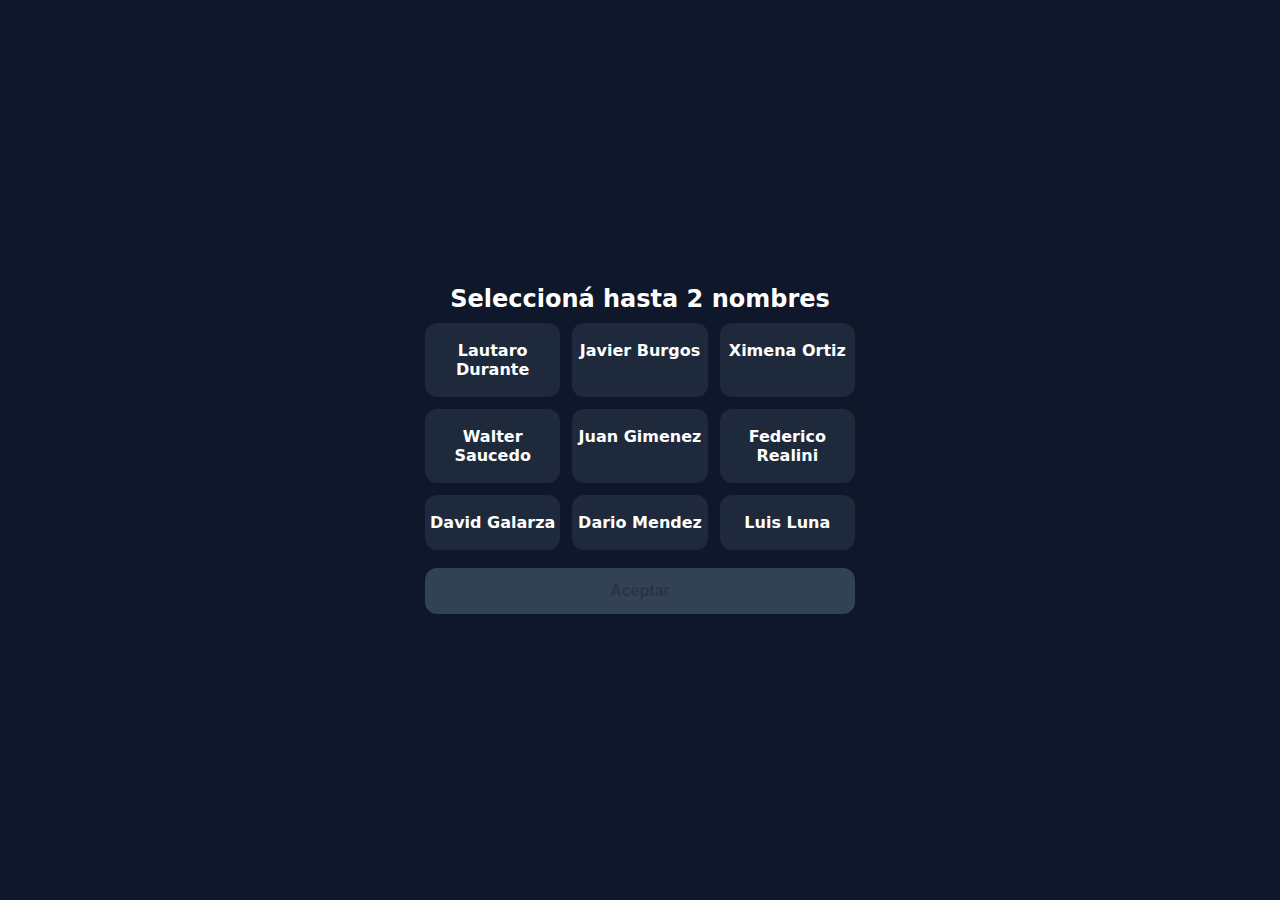
<file: index.html>
<!DOCTYPE html>
<html lang="es">
<head>
  <meta charset="UTF-8" />
  <meta name="viewport" content="width=device-width, initial-scale=1.0" />
  <title>Tierra Nativa - Reportes</title>
  <link rel="stylesheet" href="styles.css" />
</head>

<body>
  <div class="app">

    <!-- empleados -->
    <div id="empleadoScreen">
      <h2>Seleccioná hasta 2 nombres</h2>
      <div class="grid">
        <div class="option option-empleado" data-emp="Lautaro Durante">Lautaro Durante</div>
        <div class="option option-empleado" data-emp="Javier Burgos">Javier Burgos</div>
        <div class="option option-empleado" data-emp="Ximena Ortiz">Ximena Ortiz</div>
        <div class="option option-empleado" data-emp="Walter Saucedo">Walter Saucedo</div>
        <div class="option option-empleado" data-emp="Juan Gimenez">Juan Gimenez</div>
        <div class="option option-empleado" data-emp="Federico Realini">Federico Realini</div>
        <div class="option option-empleado" data-emp="David Galarza">David Galarza</div>
        <div class="option option-empleado" data-emp="Dario Mendez">Dario Mendez</div>
        <div class="option option-empleado" data-emp="Luis Luna">Luis Luna</div>
      </div>

      <button id="acceptEmpleadoBtn" class="btn" disabled>Aceptar</button>
      <div id="last2Container" style="padding-top:12px;"></div>
    </div>

    <!-- sistema -->
    <div id="optionsScreen" class="hidden">
      <div class="screen-head">
        <button id="backBtn" class="back-btn" aria-label="Volver">←</button>
        <div class="screen-head-title">Seleccioná</div>
      </div>

      <!-- Sector 01–09 -->
      <div class="grid" id="tipoGrid">
        <div class="option option-num" data-tipo="1"><div class="num">01</div><div class="sub">Corte</div></div>
        <div class="option option-num" data-tipo="2"><div class="num">02</div><div class="sub">Grampeado</div></div>
        <div class="option option-num" data-tipo="3"><div class="num">03</div><div class="sub">Encolado</div></div>
        <div class="option option-num" data-tipo="4"><div class="num">04</div><div class="sub">Montaje</div></div>
        <div class="option option-num" data-tipo="5"><div class="num">05</div><div class="sub">Gancho</div></div>
        <div class="option option-num" data-tipo="6"><div class="num">06</div><div class="sub">Emblistado</div></div>
        <div class="option option-num" data-tipo="7"><div class="num">07</div><div class="sub">Contraido</div></div>
        <div class="option option-num" data-tipo="8"><div class="num">08</div><div class="sub">Deco</div></div>
        <div class="option option-num" data-tipo="9"><div class="num">09</div><div class="sub">Loeke</div></div>
      </div>

      <!-- Limp / Mov / Baño -->
      <div class="subblock">
        <div class="grid" id="quickGrid">
          <div class="option option-small" data-quick="LIMP">Limp</div>
          <div class="option option-small" data-quick="MOV">Mov</div>
          <div class="option option-small" data-quick="BANO">Baño</div>
        </div>
      </div>

      <!-- NUEVA LINEA: 3 quick + 1 sector -->
      <div class="subblock">
        <div class="grid grid-4" id="extraGrid">
          <div class="option option-small" data-quick="CARGA_CAMION">Carga Camion</div>
          <div class="option option-small" data-quick="TIMBRE">Atendi Timbre</div>
          <div class="option option-small" data-quick="DESCARGA_MOLDURA">Descarga Moldura</div>

          <!-- Actúa como 01–09 -->
          <div class="option option-small option-sector10" data-tipo="10">Armado Pedido</div>
        </div>
      </div>


      <div class="form-row">
        <div class="form-head">
          <div class="head-left">
            <strong>Cod.</strong>

            <label class="nocode-label">
              <input type="checkbox" id="noCodeChk">
              <span class="small">No hay código</span>
            </label>
          </div>

          <div class="actions-col" id="actionsCol">
            <button id="btnEmpece" class="action-btn" type="button">Empecé</button>
            <button id="btnTermine" class="action-btn" type="button">Terminé</button>
          </div>

          <div class="head-right" id="unitSlotHeader">
            <div id="unitTitle" class="unitTitle">Uni</div>
          </div>
        </div>

        <!-- cuerpo -->
        <div id="formBody" class="form-body mode-code qty-hidden">
          <input id="codeInput" class="input-box" placeholder="Código" inputmode="numeric" autocomplete="off">
          <input id="detailInput" class="input-box" placeholder="Detalle / Observación" autocomplete="off">

          <div id="qtyBox" class="qtyBox">
            <input id="qtyInput" class="input-box" placeholder="Cantidad" inputmode="decimal" autocomplete="off">
          </div>
        </div>

        <div class="reminder">Recordar volver a enviar al finalizar</div>

        <button id="sendBtn" class="btn" disabled>Enviar reporte</button>
        
        
        <div class="hint" id="hintText">Completá para habilitar “Enviar”</div>
      </div>
    </div>

  </div>

  <script src="app.js"></script>
</body>
</html>
</file>
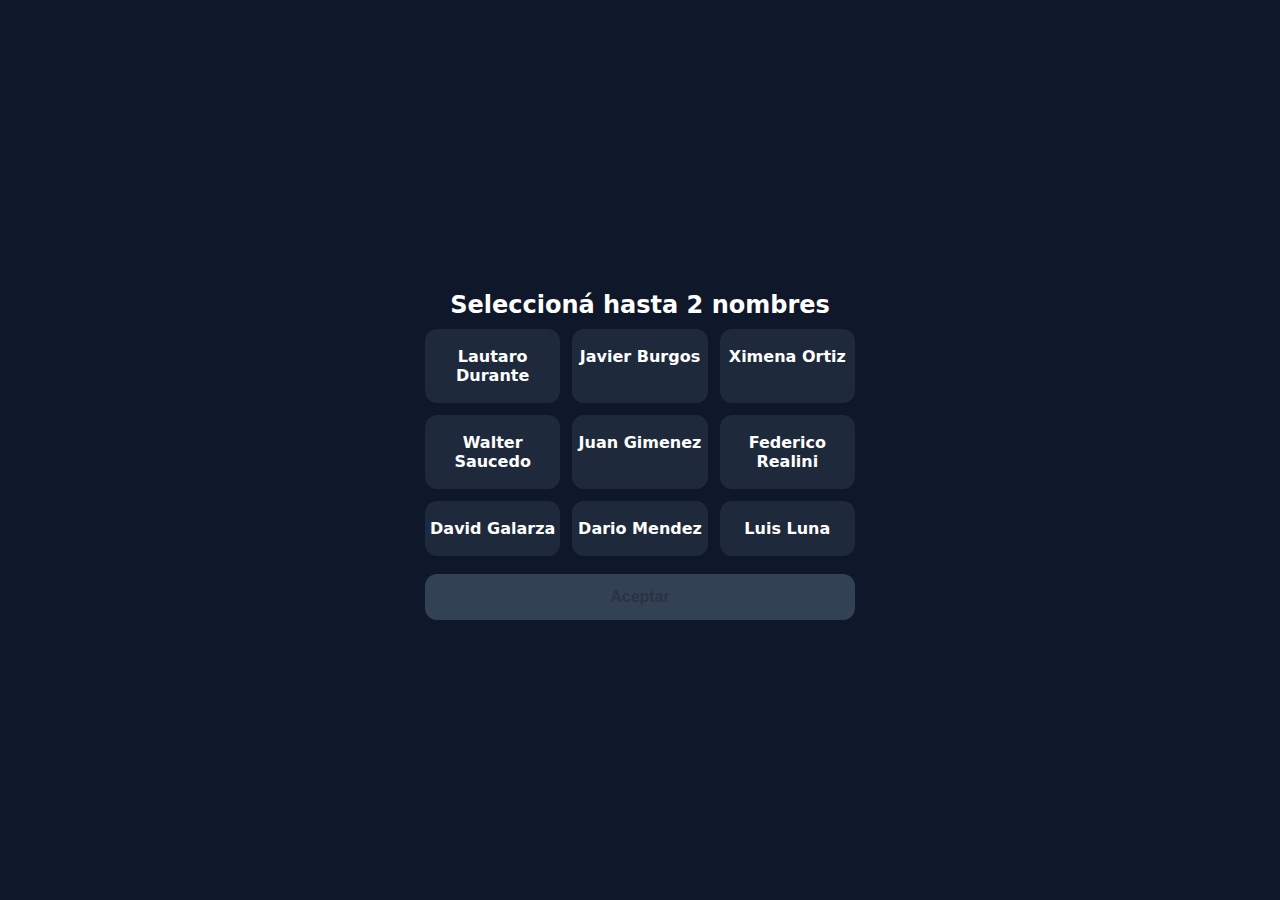
<file: html Programa Pellegrini.html>
<!DOCTYPE html>
<html lang="es">
<head>
  <meta charset="UTF-8" />
  <meta name="viewport" content="width=device-width, initial-scale=1.0" />
  <title>Tierra Nativa - Reportes</title>
  <link rel="stylesheet" href="styles.css" />
</head>

<body>
  <div class="app">

    <!-- empleados -->
    <div id="empleadoScreen">
      <h2>Seleccioná hasta 2 nombres</h2>

      <div class="grid">
        <div class="option" data-emp="Lautaro Durante">Lautaro Durante</div>
        <div class="option" data-emp="Javier Burgos">Javier Burgos</div>
        <div class="option" data-emp="Ximena Ortiz">Ximena Ortiz</div>
        <div class="option" data-emp="Walter Saucedo">Walter Saucedo</div>
        <div class="option" data-emp="Juan Gimenez">Juan Gimenez</div>
        <div class="option" data-emp="Federico Realini">Federico Realini</div>
        <div class="option" data-emp="David Galarza">David Galarza</div>
        <div class="option" data-emp="Dario Mendez">Dario Mendez</div>
        <div class="option" data-emp="Luis Luna">Luis Luna</div>
      </div>

      <button id="acceptEmpleadoBtn" class="btn" disabled>Aceptar</button>
    </div>

    <!-- sistema -->
    <div id="optionsScreen" class="hidden">
      <div class="screen-head">
        <button id="backBtn" class="back-btn" aria-label="Volver">←</button>
        <div class="screen-head-title">Seleccioná</div>
      </div>

      <!-- Sector 01–09 -->
      <div class="grid" id="tipoGrid">
        <div class="option" data-tipo="1">01</div>
        <div class="option" data-tipo="2">02</div>
        <div class="option" data-tipo="3">03</div>
        <div class="option" data-tipo="4">04</div>
        <div class="option" data-tipo="5">05</div>
        <div class="option" data-tipo="6">06</div>
        <div class="option" data-tipo="7">07</div>
        <div class="option" data-tipo="8">08</div>
        <div class="option" data-tipo="9">09</div>
      </div>

      <div class="form-row">

        <!-- CABECERA: Cod + Acciones (vertical) + Unidad -->
        <div class="form-head">
          <div class="head-left">
            <strong>Cod.</strong>

            <label class="nocode-label">
              <input type="checkbox" id="noCodeChk">
              <span class="small">No hay código</span>
            </label>
          </div>

          <div class="actions-col">
            <button id="btnEmpece" class="action-btn" type="button">Empecé</button>
            <button id="btnTermine" class="action-btn" type="button">Terminé</button>
          </div>

          <div class="head-right" id="unitSlotHeader">
            <div id="unitTitle" class="unitTitle">Uni</div>
          </div>
        </div>

        <!-- CUERPO: inputs en grilla 3 columnas -->
        <div id="formBody" class="form-body mode-code qty-hidden">
          <!-- Código (solo números cuando hay código) -->
          <input id="codeInput" class="input-box" placeholder="Código" inputmode="numeric" autocomplete="off">

          <!-- Detalle / Observación (solo cuando NO hay código) -->
          <input id="detailInput" class="input-box" placeholder="Detalle / Observación" autocomplete="off">

          <!-- Cantidad -->
          <div id="qtyBox" class="qtyBox">
            <input id="qtyInput" class="input-box" placeholder="Cantidad" inputmode="decimal" autocomplete="off">
          </div>
        </div>

        <button id="sendBtn" class="btn" disabled>Enviar reporte</button>
        <div class="hint" id="hintText">Completá para habilitar “Enviar”</div>
      </div>
    </div>

  </div>

  <script src="app.js"></script>
</body>
</html>
</file>
<file: styles.css>
:root { --grid-gap: 12px; }

body{
  margin:0;
  font-family: system-ui, sans-serif;
  background:#0f172a;
  color:white;
  display:flex;
  justify-content:center;
  align-items:center;
  min-height:100vh;
}

.app{
  width:100%;
  max-width:430px;
  padding:20px;
}

h2{ text-align:center; margin:10px 0 10px; }

.hidden{display:none;}

.grid{
  display:grid;
  grid-template-columns: repeat(3, 1fr);
  gap:var(--grid-gap);
}

.option{
  background:#1e293b;
  padding:18px 5px;
  text-align:center;
  border-radius:12px;
  cursor:pointer;
  font-weight:700;
  transition:.2s;
  user-select:none;
}
.option.active{ background:#16a34a; }

.btn{
  margin-top:18px;
  width:100%;
  padding:14px;
  background:#22c55e;
  border:none;
  border-radius:12px;
  font-size:16px;
  font-weight:700;
  cursor:pointer;
}
.btn:disabled{ background:#334155; cursor:not-allowed; }

.form-row{ margin-top:15px; }

.small{ font-size:12px; opacity:.8; }

.nocode-label{
  display:flex;
  align-items:center;
  gap:8px;
  cursor:pointer;
}

/* Inputs: misma altura que botones */
.input-box{
  background:#1e293b;
  border-radius:12px;
  height:48px;
  padding:0 12px;
  text-align:center;
  font-size:18px;
  color:white;
  border:none;
  outline:none;
  width:100%;
  box-sizing:border-box;
}

/* Header pantalla opciones con flecha */
.screen-head{
  display:flex;
  align-items:center;
  gap:10px;
  margin-bottom:6px;
}

.back-btn{
  width:42px;
  height:42px;
  border-radius:12px;
  background:#1e293b;
  border:none;
  color:white;
  font-size:18px;
  font-weight:900;
  cursor:pointer;
  display:flex;
  align-items:center;
  justify-content:center;
  user-select:none;
}
.back-btn:active{ transform:scale(0.98); }

.screen-head-title{
  flex:1;
  text-align:center;
  font-size:22px;
  font-weight:800;
  margin-right:42px;
}

/* CABECERA */
.form-head{
  display:grid;
  grid-template-columns: 1fr 1fr 1fr;
  gap:var(--grid-gap);
  align-items:start;
  margin-bottom:0;
  padding-bottom:0;
}

.head-left{
  display:flex;
  align-items:center;
  gap:12px;
  min-height:48px;
}

/* (por defecto) Acciones vertical */
.actions-col{
  display:flex;
  flex-direction:column;
  gap:10px;
  align-items:stretch;
}

.action-btn{
  background:#1e293b;
  border:none;
  border-radius:12px;
  height:48px;
  padding:0 6px;
  font-weight:800;
  cursor:pointer;
  color:white;
  text-align:center;
}
.action-btn.active{ background:#16a34a; }

.head-right{
  display:flex;
  justify-content:center;
  align-items:center;
  min-height:48px;
}

.unitTitle{
  font-size:12px;
  font-weight:800;
  opacity:.9;
  text-align:center;
}

/* BODY: sube inputs para alinearlos con “Terminé” */
.form-body{
  display:grid;
  grid-template-columns: repeat(3, 1fr);
  gap:var(--grid-gap);
  align-items:start;
  margin-top:-58px; /* ajustá fino si querés */
  padding-top:0;
}

/* MODO: HAY CÓDIGO */
.mode-code #codeInput{ display:block; grid-column: 1 / 2; }
.mode-code #detailInput{ display:none; }

.mode-code.qty-right #qtyBox{ display:flex; grid-column: 3 / 4; }
.mode-code.qty-hidden #qtyBox{ display:none; }

/* MODO: NO HAY CÓDIGO */
.mode-nocode #codeInput{ display:none; }
.mode-nocode #detailInput{ display:block; grid-column: 1 / 4; }

.mode-nocode #qtyBox{ display:flex; grid-column: 2 / 3; }
.mode-nocode.qty-hidden #qtyBox{ display:none; }

.qtyBox{
  display:flex;
  flex-direction:column;
  gap:6px;
}

.hint{
  margin-top:10px;
  font-size:12px;
  opacity:.8;
  text-align:center;
}

/* =========================
   SOLO CUANDO NO HAY CÓDIGO
   “Terminé” a la altura de “Empecé”
   y con ancho de 1 columna (como 09)
   ========================= */
.no-code-mode .actions-col{
  /* ocupa columnas 2 y 3 (ancho 08 + 09) */
  grid-column: 2 / 4;
  display:grid;
  grid-template-columns: 1fr 1fr;
  gap:var(--grid-gap);
  align-items:stretch;
}

.no-code-mode .actions-col #btnEmpece{
  grid-column: 1 / 2; /* ancho como 08 */
}

.no-code-mode .actions-col #btnTermine{
  grid-column: 2 / 3; /* ancho como 09 */
}
</file>
